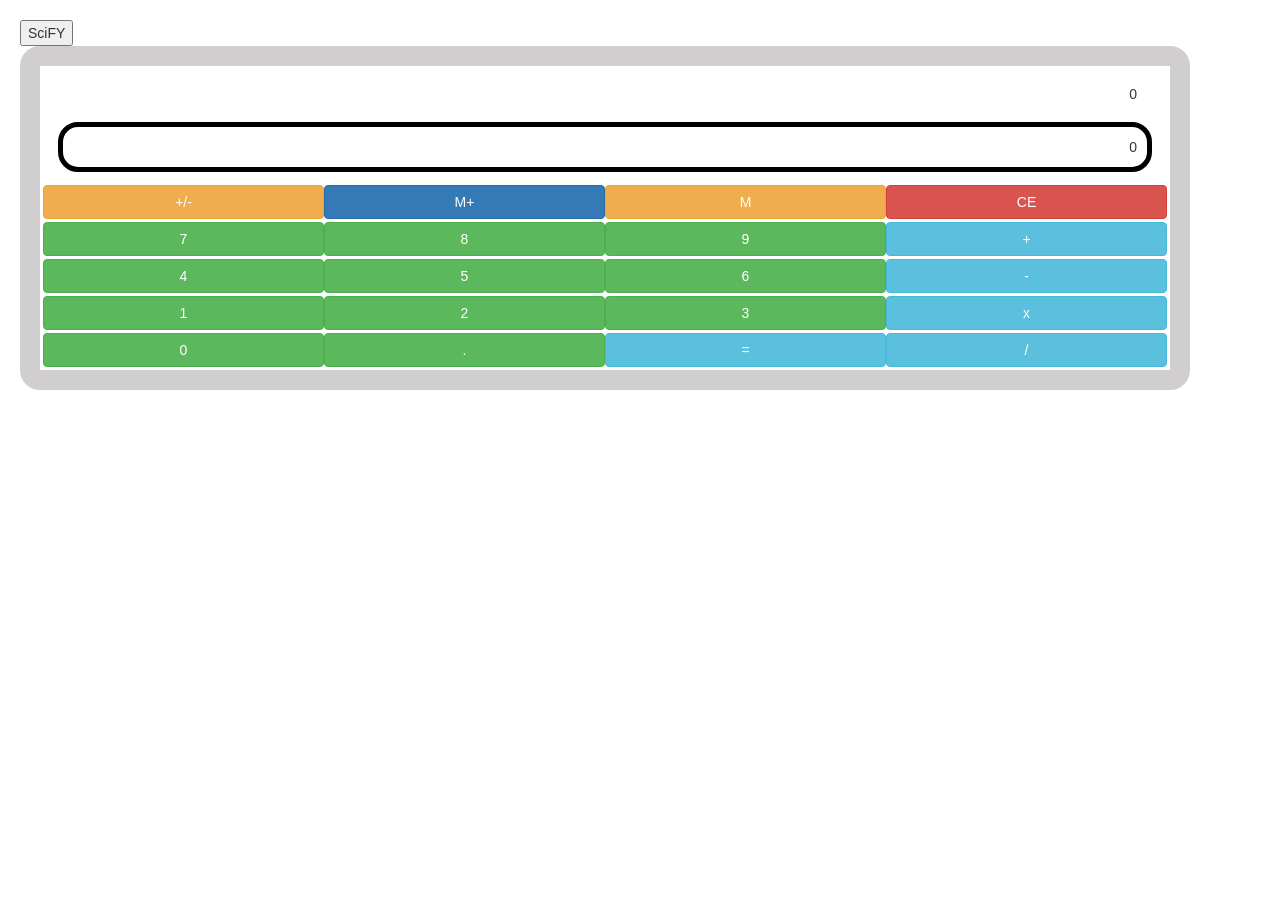
<file: index.html>
<!DOCTYPE html>
<html lang="en">
      <head>
            <meta charset="utf-8">
            <title> Black Calc </title>
            <meta name="viewport" content="width=device-width, initial-scale=1.0">

            <link rel="stylesheet" href="https://maxcdn.bootstrapcdn.com/bootstrap/3.3.1/css/bootstrap.min.css">
            <link rel="stylesheet" type="text/css" href="calc.css">

            <script src="https://code.jquery.com/jquery-3.1.1.min.js"
                  integrity="sha256-hVVnYaiADRTO2PzUGmuLJr8BLUSjGIZsDYGmIJLv2b8="
                  crossorigin="anonymous">
            </script>

            <script type="text/javascript" src="calcConst.js"></script>
            <script type="text/javascript" src="calcUI.js"></script>
            <script type="text/javascript" src="calc.js"></script>
      </head>
      <body>
            <input id="SciFY" type="button" value="SciFY"/>
            <input id="Basic" type="button" value="Basic"/>
            <script src="https://maxcdn.bootstrapcdn.com/bootstrap/3.3.1/js/bootstrap.min.js"></script>
      </body>
</html>
</file>
<file: calc.css>
body {
      margin: 20px;
}

#calc {
      border: 20px solid;
      border-radius: 20px;
      border-style : solid;
      border-color : rgba(21, 11, 11, 0.2);
}

#text {
      margin: 5px;
      padding: 10px;
      text-align: right;
}

.row {
      margin: 3px;
}

.button {
      text-align: center;
}

.container {
      margin: 0px;
      padding: 0px;
}

.col-xs-3 {
      padding: 0px;
}

#display {
      margin-bottom: 10px;
      padding: 10px;
      border: 5px solid;
      border-radius: 20px;
      border-style : solid;
      border-color : black;
      text-align: right;
}
</file>
